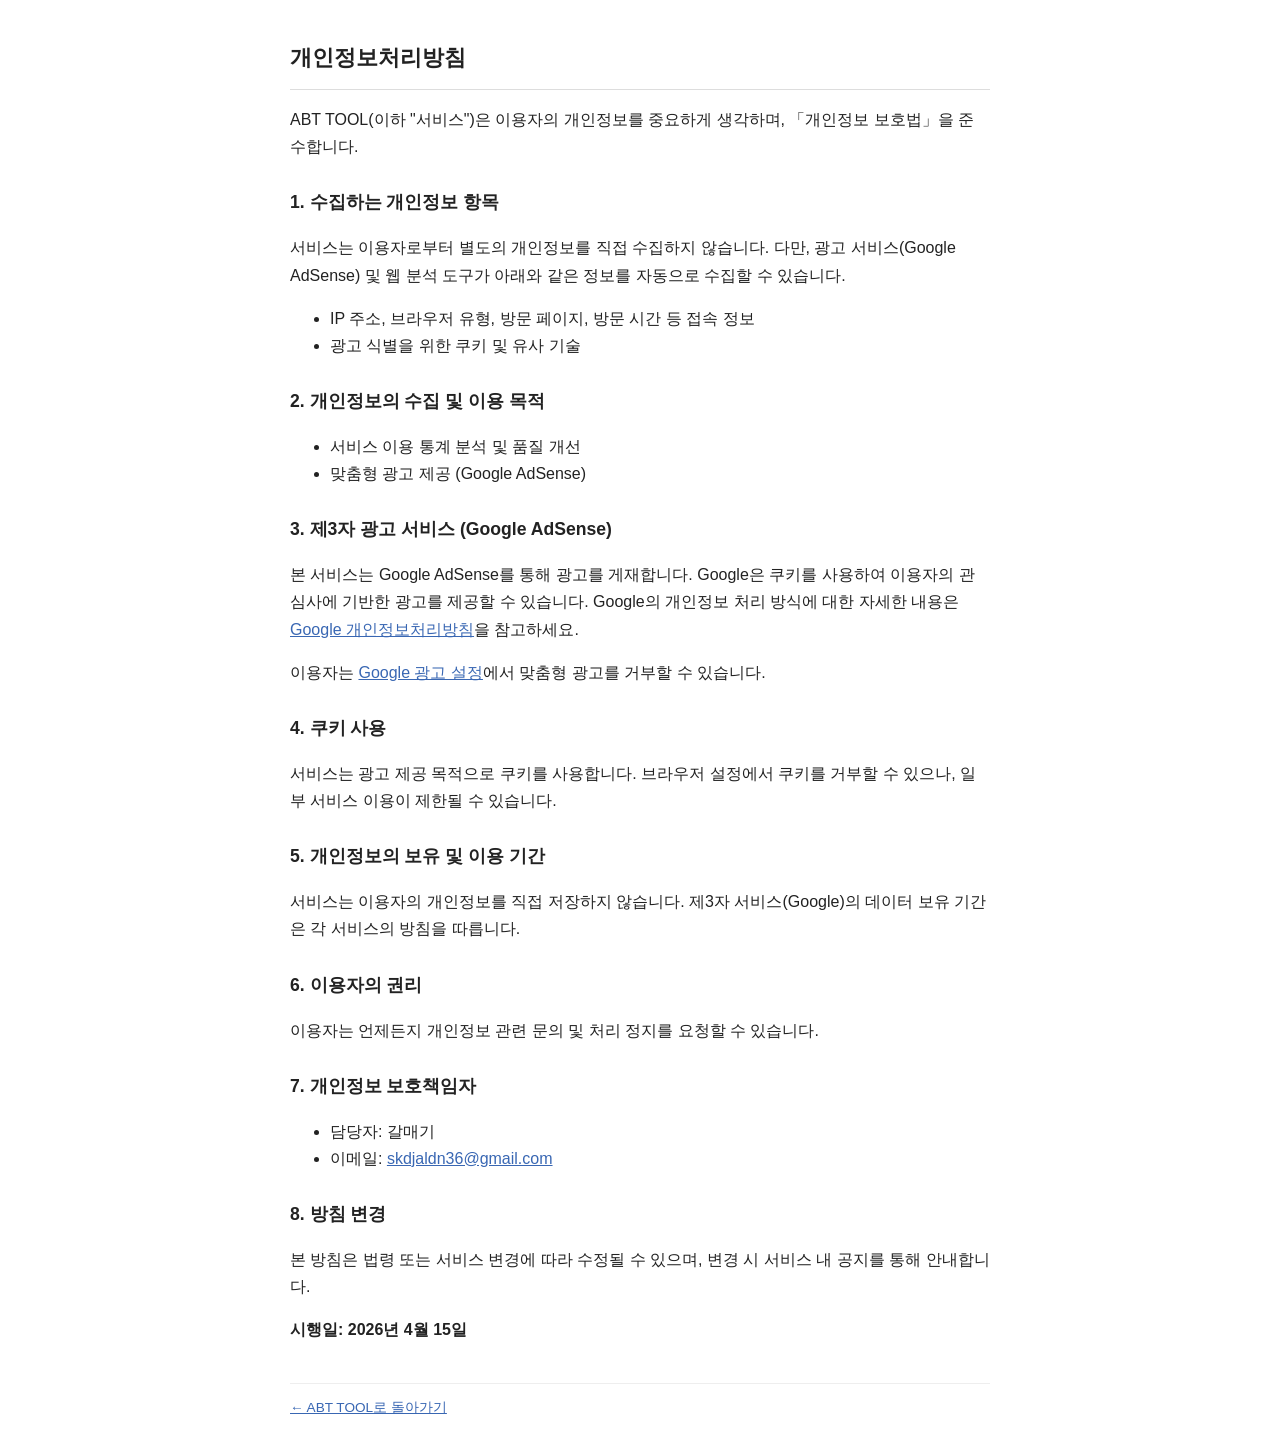
<file: privacy.html>
<!DOCTYPE html>
<html lang="ko">

<head>
    <meta charset="utf-8" />
    <meta name="viewport" content="width=device-width, initial-scale=1" />
    <title>개인정보처리방침 - ABT TOOL</title>
    <style>
        body { font-family: -apple-system, BlinkMacSystemFont, "Segoe UI", sans-serif; max-width: 700px; margin: 0 auto; padding: 24px 16px; color: #222; line-height: 1.7; }
        h1 { font-size: 1.4rem; border-bottom: 1px solid #ddd; padding-bottom: 12px; }
        h2 { font-size: 1.1rem; margin-top: 28px; }
        a { color: #3967b3; }
        footer { margin-top: 40px; font-size: 0.85rem; color: #888; border-top: 1px solid #eee; padding-top: 12px; }
    </style>
</head>

<body>
    <h1>개인정보처리방침</h1>
    <p>ABT TOOL(이하 "서비스")은 이용자의 개인정보를 중요하게 생각하며, 「개인정보 보호법」을 준수합니다.</p>

    <h2>1. 수집하는 개인정보 항목</h2>
    <p>서비스는 이용자로부터 별도의 개인정보를 직접 수집하지 않습니다. 다만, 광고 서비스(Google AdSense) 및 웹 분석 도구가 아래와 같은 정보를 자동으로 수집할 수 있습니다.</p>
    <ul>
        <li>IP 주소, 브라우저 유형, 방문 페이지, 방문 시간 등 접속 정보</li>
        <li>광고 식별을 위한 쿠키 및 유사 기술</li>
    </ul>

    <h2>2. 개인정보의 수집 및 이용 목적</h2>
    <ul>
        <li>서비스 이용 통계 분석 및 품질 개선</li>
        <li>맞춤형 광고 제공 (Google AdSense)</li>
    </ul>

    <h2>3. 제3자 광고 서비스 (Google AdSense)</h2>
    <p>본 서비스는 Google AdSense를 통해 광고를 게재합니다. Google은 쿠키를 사용하여 이용자의 관심사에 기반한 광고를 제공할 수 있습니다. Google의 개인정보 처리 방식에 대한 자세한 내용은 <a href="https://policies.google.com/privacy" target="_blank" rel="noopener">Google 개인정보처리방침</a>을 참고하세요.</p>
    <p>이용자는 <a href="https://www.google.com/settings/ads" target="_blank" rel="noopener">Google 광고 설정</a>에서 맞춤형 광고를 거부할 수 있습니다.</p>

    <h2>4. 쿠키 사용</h2>
    <p>서비스는 광고 제공 목적으로 쿠키를 사용합니다. 브라우저 설정에서 쿠키를 거부할 수 있으나, 일부 서비스 이용이 제한될 수 있습니다.</p>

    <h2>5. 개인정보의 보유 및 이용 기간</h2>
    <p>서비스는 이용자의 개인정보를 직접 저장하지 않습니다. 제3자 서비스(Google)의 데이터 보유 기간은 각 서비스의 방침을 따릅니다.</p>

    <h2>6. 이용자의 권리</h2>
    <p>이용자는 언제든지 개인정보 관련 문의 및 처리 정지를 요청할 수 있습니다.</p>

    <h2>7. 개인정보 보호책임자</h2>
    <ul>
        <li>담당자: 갈매기</li>
        <li>이메일: <a href="mailto:skdjaldn36@gmail.com">skdjaldn36@gmail.com</a></li>
    </ul>

    <h2>8. 방침 변경</h2>
    <p>본 방침은 법령 또는 서비스 변경에 따라 수정될 수 있으며, 변경 시 서비스 내 공지를 통해 안내합니다.</p>

    <p><strong>시행일: 2026년 4월 15일</strong></p>

    <footer>
        <a href="/">← ABT TOOL로 돌아가기</a>
    </footer>
</body>

</html>
</file>
